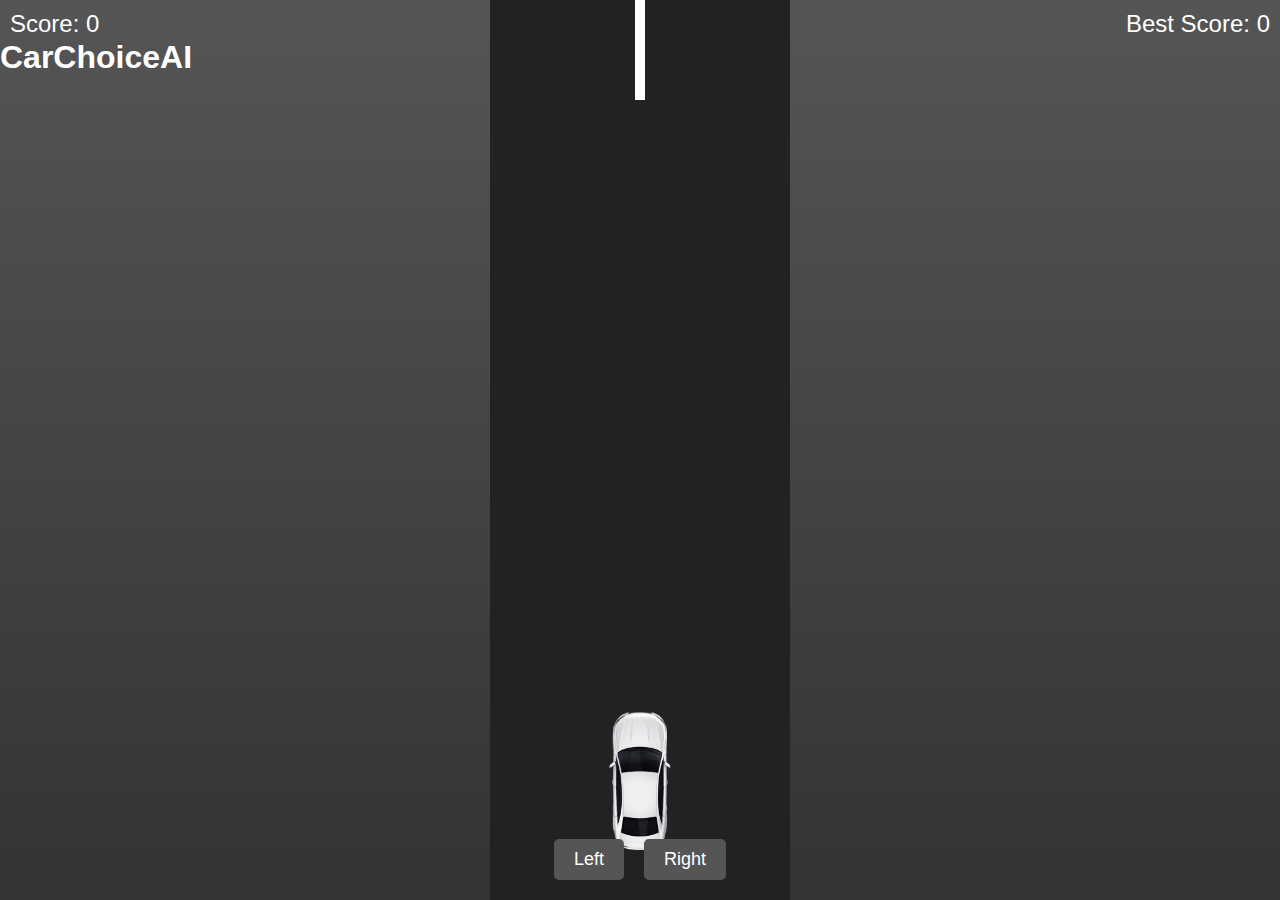
<file: car.html>
<!DOCTYPE html>
<html lang="en">
<head>
  <meta charset="UTF-8">
  <meta name="viewport" content="width=device-width, initial-scale=1.0">
  <title>Car Racing Game</title>
  <style>
    body {
      margin: 0;
      padding: 0;
      font-family: Arial, sans-serif;
      background-color: #444;
      overflow: hidden;
    }

    .game-container {
      position: relative;
      width: 100vw;
      height: 100vh;
      background: linear-gradient(#555, #333);
      overflow: hidden;
    }

    .road {
      position: absolute;
      left: 50%;
      top: 0;
      transform: translateX(-50%);
      width: 300px;
      height: 100%;
      background: #222;
      overflow: hidden;
      z-index: 1;
    }

    .line {
      position: absolute;
      width: 10px;
      height: 100px;
      background: white;
      left: 50%;
      transform: translateX(-50%);
      animation: move-line 0.8s linear infinite;
      z-index: 1; /* Полосы теперь ниже машин */
    }

    @keyframes move-line {
      from {
        top: -100px;
      }
      to {
        top: 100vh;
      }
    }

    .car {
      position: absolute;
      bottom: 50px;
      left: 50%;
      transform: translateX(-50%);
      width: 70px; /* Уменьшенный размер для двух машин в одной полосе */
      height: 140px;
      background: url('car2.png') no-repeat center center / contain;
      background-color: transparent;
      z-index: 2;
    }

    .enemy {
      position: absolute;
      top: -140px;
      width: 70px; /* Уменьшенный размер для двух машин в одной полосе */
      height: 140px;
      background: url('car1.png') no-repeat center center / contain;
      background-color: transparent;
      z-index: 2;
    }

    .score {
      position: absolute;
      top: 10px;
      left: 10px;
      color: white;
      font-size: 24px;
      z-index: 3;
    }

    .best-score {
      position: absolute;
      top: 10px;
      right: 10px;
      color: white;
      font-size: 24px;
      z-index: 3;
    }

    .controls {
      position: absolute;
      bottom: 20px;
      left: 50%;
      transform: translateX(-50%);
      display: flex;
      gap: 20px;
      z-index: 3;
    }

    .button {
      padding: 10px 20px;
      font-size: 18px;
      color: white;
      background-color: #555;
      border: none;
      border-radius: 5px;
      cursor: pointer;
      transition: background-color 0.3s;
    }

    .button:hover {
      background-color: #777;
    }

    @media (max-width: 768px) {
      .road {
        width: 200px;
      }
      .car, .enemy {
        width: 50px;
        height: 100px;
      }
      .controls {
        gap: 10px;
        flex-direction: column; /* Кнопки друг под другом на мобильных устройствах */
        align-items: center;
      }
      .button {
        padding: 12px 25px;
        font-size: 20px;
        width: 60%; /* Увеличенные кнопки для удобного нажатия */
      }
    }

    @media (max-width: 480px) {
      .road {
        width: 180px;
      }
      .car, .enemy {
        width: 40px;
        height: 80px;
      }
      .button {
        padding: 14px 30px;
        font-size: 22px;
        width: 80%;
      }
    }
    .a {
  text-decoration: none; /* Убираем подчёркивание */
  color: white; /* Устанавливаем цвет для ссылок */
  padding: 0.5rem 1rem;
  border-radius: 5px;
}
  </style>
</head>
<body>
  <div class="game-container">
    <div class="road">
      <div class="car"></div>
    </div>
    <div class="score">Score: 0</div>
    <a class="a" href="indexxx.html">
      <h1>CarChoiceAI</span></h1>
      </a>
    <div class="best-score">Best Score: 0</div>
    <div class="controls">
      <button class="button" id="left">Left</button>
      <button class="button" id="right">Right</button>
    </div>
  </div>

  <script>
    const road = document.querySelector('.road');
    const car = document.querySelector('.car');
    const scoreDisplay = document.querySelector('.score');
    const bestScoreDisplay = document.querySelector('.best-score');
    const leftButton = document.getElementById('left');
    const rightButton = document.getElementById('right');

    let score = 0;
    let bestScore = localStorage.getItem('bestScore') || 0;
    let gameOver = false;

    bestScoreDisplay.textContent = `Best Score: ${bestScore}`;

    // Move the car
    document.addEventListener('keydown', moveCar);
    leftButton.addEventListener('click', () => moveCar({ key: 'ArrowLeft' }));
    rightButton.addEventListener('click', () => moveCar({ key: 'ArrowRight' }));

    function moveCar(e) {
      const carRect = car.getBoundingClientRect();
      const roadRect = road.getBoundingClientRect();

      if (e.key === 'ArrowLeft' && carRect.left > roadRect.left) {
        car.style.left = `${car.offsetLeft - 30}px`;
      } else if (e.key === 'ArrowRight' && carRect.right < roadRect.right) {
        car.style.left = `${car.offsetLeft + 30}px`;
      }
    }

    // Create and move enemy cars
    function createEnemy() {
      const enemy = document.createElement('div');
      enemy.classList.add('enemy');
      enemy.style.left = `${Math.random() * (road.offsetWidth - 70)}px`;
      road.appendChild(enemy);

      let enemyInterval = setInterval(() => {
        const enemyRect = enemy.getBoundingClientRect();
        const carRect = car.getBoundingClientRect();

        // Check for collision
        if (
          carRect.left < enemyRect.right &&
          carRect.right > enemyRect.left &&
          carRect.top < enemyRect.bottom &&
          carRect.bottom > enemyRect.top
        ) {
          clearInterval(enemyInterval);
          gameOver = true;
          if (score > bestScore) {
            bestScore = score;
            localStorage.setItem('bestScore', bestScore);
          }
          alert(`Game Over! Your score: ${score}`);
          window.location.reload();
        }

        // Move enemy down or remove it if it goes off screen
        if (enemy.offsetTop > window.innerHeight) {
          road.removeChild(enemy);
          clearInterval(enemyInterval);
          score++;
          scoreDisplay.textContent = `Score: ${score}`;
        } else {
          enemy.style.top = `${enemy.offsetTop + 8}px`;
        }
      }, 20);
    }

    // Spawn enemies at intervals
    setInterval(() => {
      if (!gameOver) {
        createEnemy();
      }
    }, 1000);

    // Add road lines
    setInterval(() => {
      if (!gameOver) {
        const line = document.createElement('div');
        line.classList.add('line');
        road.appendChild(line);

        setTimeout(() => {
          road.removeChild(line);
        }, 800);
      }
    }, 150);
  </script>
</body>
</html>
</file>
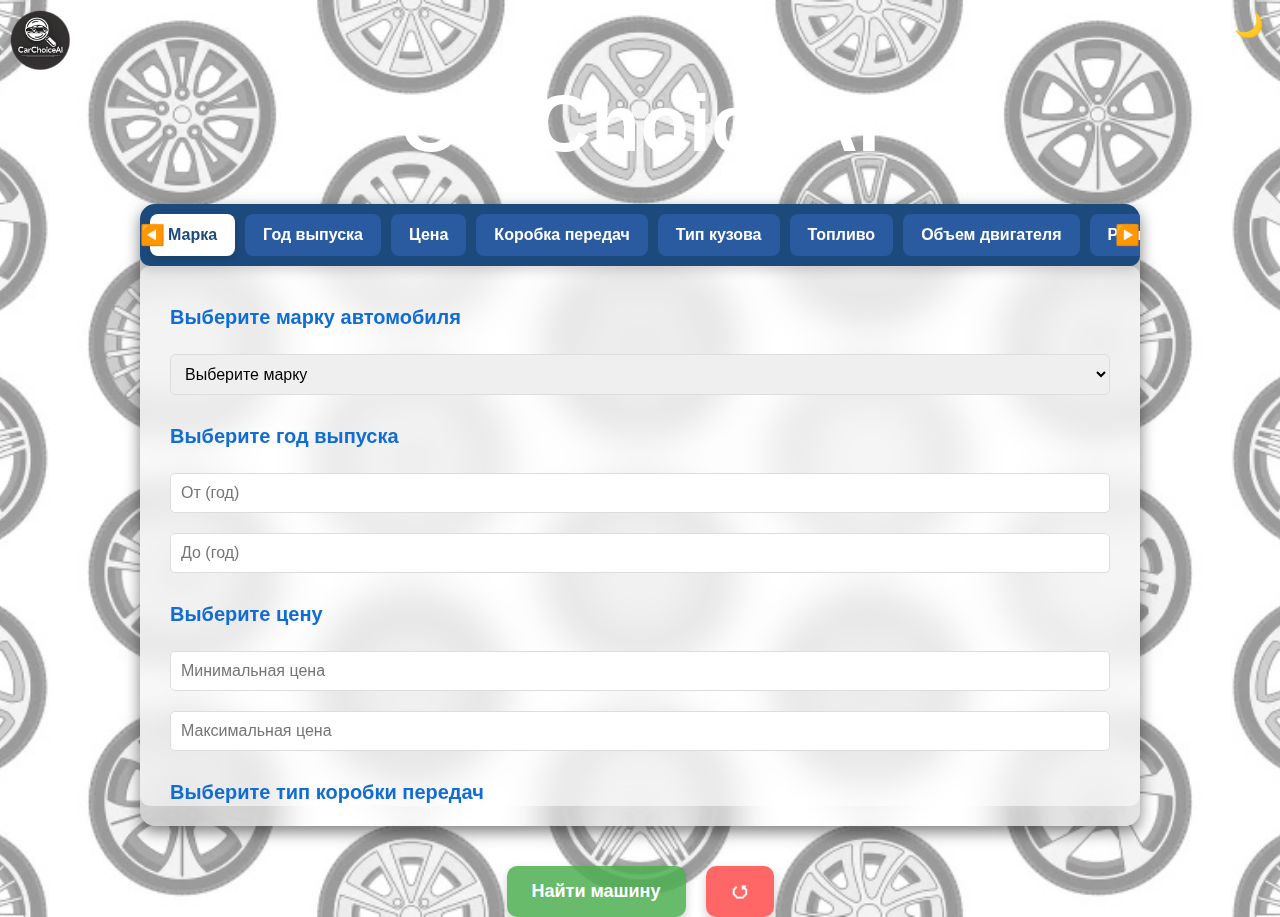
<file: indexxx.html>
<!DOCTYPE html>
<html lang="en">

<head>
  <meta charset="UTF-8">
  <meta name="viewport" content="width=device-width, initial-scale=1.0">
  <title>CarChoiceAI</title>
  <link rel="icon" type="image/png" href="LOGO.png">
   <link id="theme-stylesheet" rel="stylesheet" href="light-theme.css">
</head>

<body class="light-theme">
  <header>
    <div class="logo-container">
      <img src="LOGO-round.png" class="logo" alt="CarChoiceAI Logo">
    </div>
  </header>

  <div class="animation-container">
    <img src="car.png" class="car" alt="Car image">
    <a class="a" href="car.html">
    <h1 class="sss"class="site-title">CarChoice<span class="ai">AI</span></h1>
    </a>
  </div>
  
  <!-- Переключатель темы -->
  <div class="theme-switcher">
    <button id="theme-toggle" aria-label="Переключить тему">🌙</button>
  </div>

  <!-- Основной контент -->
  <form id="carForm">
    <div class="tabs">
      <div class="tab-container">
        <!-- Кнопка для прокрутки влево -->
        <button class="scroll-btn left" id="scroll-left">◀️</button>
        
        <!-- Контейнер вкладок -->
        <div class="tab-list">
          <div class="tab active" data-tab="tab-brand">Марка</div>
          <div class="tab" data-tab="tab-year">Год выпуска</div>
          <div class="tab" data-tab="tab-price">Цена</div>
          <div class="tab" data-tab="tab-gearbox">Коробка передач</div>
          <div class="tab" data-tab="tab-body">Тип кузова</div>
          <div class="tab" data-tab="tab-fuel">Топливо</div>
          <div class="tab" data-tab="tab-engine">Объем двигателя</div>
          <div class="tab" data-tab="tab-steering">Руль</div>
          <div class="tab" data-tab="tab-drivetrain">Привод</div>
          <div class="tab" data-tab="tab-color">Цвет</div>
        </div>
      
        <!-- Кнопка для прокрутки вправо -->
        <button class="scroll-btn right" id="scroll-right">▶️</button>
      </div>
      
      <section class="tab-content">
        <!-- Марка -->
        <div class="tab-panel active" id="tab-brand">
          <h3>Выберите марку автомобиля</h3>
          <select name="brand" required>
            <option value="" disabled selected hidden>Выберите марку</option>
            <option value="noooo">Не выбрано</option>
            <option value="BMW">BMW</option>
            <option value="Mercedes-Benz">Mercedes-Benz</option>
            <option value="Audi">Audi</option>
            <option value="Volkswagen">Volkswagen</option>
            <option value="Tesla">Tesla</option>
            <option value="Jaguar">Jaguar</option>
            <option value="Hyundai">Hyundai</option>
            <option value="Kia">Kia</option>
            <option value="Land Rover">Land Rover</option>
            <option value="Volvo">Volvo</option>
            <option value="Dodge">Dodge</option>
            <option value="Lexus">Lexus</option>
            <option value="Cadillac">Cadillac</option>
            <option value="Chrysler">Chrysler</option>
            <option value="Mazda">Mazda</option>
            <option value="Honda">Honda</option>
            <option value="Nissan">Nissan</option>
            <option value="Ford">Ford</option>
            <option value="Chevrolet">Chevrolet</option>
            <option value="GMC">GMC</option>
            <option value="Lincoln">Lincoln</option>
            <option value="Acura">Acura</option>
            <option value="Porsche">Porsche</option>
            <option value="Subaru">Subaru</option>
            <option value="Tesla">Jeep</option>
            <option value="Ferrari">Ferrari</option>
            <option value="Lamborghini">Lamborghini</option>
          </select>
        </div>

        <!-- Год выпуска -->
        <div class="tab-panel" id="tab-year">
          <h3>Выберите год выпуска</h3>
          <input type="number" id="year-from" placeholder="От (год)" min="1900" max="2024">
          <input type="number" id="year-to" placeholder="До (год)" min="1900" max="2024">
        </div>

        <!-- Цена -->
        <div class="tab-panel" id="tab-price">
          <h3>Выберите цену</h3>
          <input type="number" id="price-from" placeholder="Минимальная цена">
          <input type="number" id="price-to" placeholder="Максимальная цена">
        </div>

        <!-- Коробка передач -->
        <div class="tab-panel" id="tab-gearbox">
          <h3>Выберите тип коробки передач</h3>
          <select name="transmission" required>
            <option value="" disabled selected hidden>Выберите коробку</option>
            <option value="noooo">Не выбрано</option>
            <option value="Механика">Механика</option>
            <option value="Автомат">Автомат</option>
            <option value="Робот">Робот</option>
          </select>
        </div>

        <!-- Тип кузова -->
        <div class="tab-panel" id="tab-body">
          <h3>Выберите тип кузова</h3>
          <select name="body" required>
            <option value="" disabled selected hidden>Выберите кузов</option>
            <option value="noooo">Не выбрано</option>
            <option value="Седан">Седан</option>
            <option value="Кроссовер">Кроссовер</option>
            <option value="Хэтчбек">Хэтчбек</option>
            <option value="Купе">Купе</option>
          </select>
        </div>

        <!-- Топливо -->
        <div class="tab-panel" id="tab-fuel">
          <h3>Выберите тип топлива</h3>
          <select name="fuel" required>
            <option value="" disabled selected hidden>Выберите топливо</option>
            <option value="noooo">Не выбрано</option>
            <option value="Бензин">Бензин</option>
            <option value="Дизель">Дизель</option>
            <option value="Гибрид">Гибрид</option>
            <option value="Электрический">Электрический</option>
          </select>
        </div>

        <!-- Объем двигателя -->
        <div class="tab-panel" id="tab-engine">
          <h3>Выберите объем двигателя</h3>
          <input type="number" id="engine-from" placeholder="От (л)" min="0.1" max="9.9" step="0.1">
          <input type="number" id="engine-to" placeholder="До (л)" min="0.1" max="9.9" step="0.1">
        </div>

        <!-- Руль -->
        <div class="tab-panel" id="tab-steering">
          <h3>Выберите расположение руля</h3>
          <select name="steering" required>
            <option value="" disabled selected hidden>Выберите сторону</option>
            <option value="noooo">Не выбрано</option>
            <option value="Левый">Левый</option>
            <option value="Правый">Правый</option>
          </select>
        </div>

        <!-- Привод -->
        <div class="tab-panel" id="tab-drivetrain">
          <h3>Выберите тип привода</h3>
          <select name="drive" required>
            <option value="" disabled selected hidden>Выберите привод</option>
            <option value="noooo">Не выбрано</option>
            <option value="Передний">Передний</option>
            <option value="Задний">Задний</option>
            <option value="Полный">Полный</option>
          </select>
        </div>

        <!-- Цвет -->
        <div class="tab-panel" id="tab-color">
          <h3>Выберите цвет автомобиля</h3>
          <select name="color" required>
            <option value="" disabled selected hidden>Выберите цвет</option>
            <option value="noooo">Не выбрано</option>
            <option value="Черный">Черный</option>
            <option value="Белый">Белый</option>
            <option value="Красный">Красный</option>
            <option value="Зеленый">Зеленый</option>
            <option value="Желтый">Желтый</option>
            <option value="Оранжевый">Оранжевый</option>
            <option value="Серебристый">Серебристый</option>
            <option value="Синий">Синий</option>
          </select>
        </div>
      </section>
    </div>
    

    <!-- Кнопки -->
    <div class="buttons">
      <button type="submit" class="find-car-btn">Найти машину</button>
      <button type="reset" class="reset-btn">
        <span class="reset-icon">⭯</span>
      </button>
    </div>
  </form>


  <script src="https://bot.jaicp.com/chatwidget/imqYiqkL:f0dc9d640357a59fdf5c7faac6fdd5be291d3c5f/justwidget.js?force=true" async></script>
  <script src="script.js"></script>
  <script src="car-AI.js"></script>
  <script src="cars.json"></script>
</body>

</html>
</file>
<file: light-theme.css>
/* Общий стиль для страницы */
body {
  font-family: 'Arial', sans-serif;
  margin: 0;
  padding: 0;
  transition: background-color 0.3s, color 0.3s;
}


/* Фон для светлой темы */
body.light {
  background-image: url('ffffff.png');
  /* Укажите путь к фото для светлой темы */
}

/* Фон для темной темы */
body.dark {
  background-image: url('ggggg.png');
  /* Укажите путь к фото для темной темы */
}


/* Логотип */
.logo-container {
  padding: 10px;
  text-align: left;
}

.logo {
  width: 60px;
  height: auto;
}

/* Анимация появления машины */
.animation-container {
  position: relative;
  width: 100%;
  height: 80px;
  overflow: hidden;
  display: flex;
  align-items: center;
  justify-content: center;
}

.car {
  position: absolute;
  left: -200px;
  width: 200px;
  animation: carMove 3s ease-in-out forwards;
}

.site-title {
  font-size: 5rem; /* Увеличенный размер текста */
  font-weight: 800; /* Очень жирный текст */
  text-align: center; /* Центрирование текста */
  position: absolute;
  opacity: 0; /* Для анимации появления */
  animation: textAppear 1.5s ease-in-out forwards;
  animation-delay: 3s;

  /* Цвет и стили */
  color: #000; /* Основной цвет текста — чёрный */
  text-shadow: 0 2px 5px rgba(0, 0, 0, 0.2), 0 0 10px rgba(0, 0, 0, 0.1); /* Лёгкая тень для объёма */
  letter-spacing: 2px; /* Межбуквенный интервал */
  transition: transform 0.4s ease, text-shadow 0.4s ease; /* Плавные переходы при наведении */
}

.site-title span {
  color: #214bbe; /* Темно-синий цвет для "AI" */
  text-shadow: 0 2px 10px rgba(30, 58, 138, 0.5); /* Тень для выделения "AI" */
}

/* Эффект при наведении */
.site-title:hover {
  transform: scale(1.1); /* Лёгкое увеличение при наведении */
  text-shadow: 0 4px 15px rgba(0, 0, 0, 0.3), 0 0 20px rgba(30, 58, 138, 0.5); /* Усиленная тень */
}
.dark {
  .site-title {
    color: white; /* Текст становится белым */
  }
}

/* Анимации */
@keyframes textAppear {
  0% {
    opacity: 0;
    transform: translateY(-20px); /* Сдвиг вверх */
  }

  100% {
    opacity: 1;
    transform: translateY(0); /* Плавное появление */
  }
}

/* Анимации */
@keyframes carMove {
  0% {
    left: -200px;
  }

  70% {
    left: 50%;
    transform: translateX(-50%);
  }

  100% {
    left: 120%;
  }
}

@keyframes textAppear {
  0% {
    opacity: 0;
    transform: translateY(-10px);
  }

  100% {
    opacity: 1;
    transform: translateY(0);
  }
}

/* Вкладки */
.tabs {
  display: flex;
  flex-direction: column;
  margin: 40px auto;
  max-width: 1000px;
  background-color: rgba(0, 0, 0, 0.1);
  border-radius: 15px;
  box-shadow: 0 6px 15px rgba(0, 0, 0, 0.1);
  overflow: hidden;
  padding-bottom: 20px;
}

/* Контейнер для вкладок с кнопками */
.tab-container {
  position: relative;
  display: flex;
  align-items: center;
  justify-content: center;
}

/* Контейнер вкладок */
.tab-list {
  display: flex;
  overflow-x: hidden; /* Отключаем прокрутку колесом */
  background-color: var(--tabs-bg-color, #005cc5);
  padding: 10px;
  gap: 10px;
  border-radius: 10px;
  box-shadow: 0 4px 10px rgba(0, 0, 0, 0.2);
  max-width: 100%; /* Ограничиваем ширину контейнера */
}

/* Кнопки прокруткиппппппппппппппппппппппппппппппппппппппппппппппппппппп */
.scroll-btn {
  border-radius: 50%;
  background-color: #b2b1ef19;
  border: none;
  padding: 0.1px;
  font-size: 20px;
  cursor: pointer;
  position: absolute;
  z-index: 1;
  top: 50%;
  transform: translateY(-50%);
}

.scroll-btn.left {
  left: 0;
}

.scroll-btn.right {
  right: 0;
}

/* Стиль для кнопок прокрутки при наведении */
.scroll-btn:hover {
  background-color: #005bc4;
}


.tab-list::-webkit-scrollbar {
  display: none;
}

.tab {
  flex: none;
  padding: 12px 18px;
  font-size: 16px;
  font-weight: bold;
  color: #ffffff;
  background-color: var(--tab-default-bg, #0e57bd);
  border-radius: 8px;
  cursor: pointer;
  transition: background-color 0.3s, box-shadow 0.3s, transform 0.2s;
}

.tab:hover {
  background-color: var(--tab-hover-bg, #0869d8);
  transform: translateY(-3px);
  box-shadow: 0 8px 15px rgba(0, 0, 0, 0.2);
}

.tab.active {
  background-color: var(--tab-active-bg, #ffffff);
  color: var(--tab-active-color, #0e64c7);
  box-shadow: 0 4px 10px rgba(0, 0, 0, 0.15);
}

/* Содержимое вкладок */
.tab-content {
  overflow-y: auto;
  max-height: 500px;
  padding: 20px 30px;
  background-color: #ffffff;
  color: #333;
  font-size: 16px;
  font-weight: 600;
}

.tab-content h3 {
  font-size: 20px;
  font-weight: 700;
  color: #116cd3;
  margin-bottom: 15px;
}

.tab-content p {
  font-size: 14px;
  color: #888;
  margin-bottom: 15px;
}

.tab-content label {
  display: block;
  font-size: 16px;
  font-weight: 600;
  margin-bottom: 5px;
  color: #555;
}

.tab-content input,
.tab-content select {
  margin: 10px 0;
  padding: 10px;
  font-size: 16px;
  border: 1px solid #ddd;
  border-radius: 5px;
  width: 100%;
  box-sizing: border-box;
  transition: border-color 0.3s ease, box-shadow 0.3s ease;
}

.tab-content input:focus,
.tab-content select:focus {
  border-color: #116cd3;
  box-shadow: 0 0 5px rgba(29, 74, 125, 0.5);
}

.selection-display {
  margin-top: 15px;
  font-style: italic;
  color: #888;
}

/* Кнопки */
.buttons {
  display: flex;
  justify-content: center;
  gap: 20px;
  margin-top: 30px;
}

.find-car-btn,
.reset-btn {
  padding: 15px 25px;
  font-size: 18px;
  font-weight: bold;
  color: #ffffff;
  border: none;
  border-radius: 10px;
  cursor: pointer;
  transition: background-color 0.3s ease, transform 0.2s ease, box-shadow 0.3s ease;
  text-align: center;
  box-shadow: 0 4px 10px rgba(0, 0, 0, 0.2);
}

.find-car-btn {
  background-color: #4CAF50;
}

.find-car-btn:hover {
  background-color: #45a049;
  transform: translateY(-3px);
}

.reset-btn {
  background-color: #ff4b4b;
}

.reset-btn:hover {
  background-color: #e03b3b;
  transform: translateY(-3px);
}

.theme-toggle {
  position: fixed;
  top: 10px;
  right: 10px;
  background-color: var(--button-bg-color, #ccc);
  color: var(--button-text-color, #333);
  border: none;
  border-radius: 5px;
  padding: 10px 20px;
  font-size: 14px;
  cursor: pointer;
  box-shadow: 0 4px 10px rgba(0, 0, 0, 0.1);
  transition: background-color 0.3s, color 0.3s, transform 0.2s;
}

.theme-toggle:hover {
  transform: scale(1.1);
}
.result {
  margin-top: 20px;
  margin-left: auto;
  margin-right: auto; /* Центровка */
  padding: 20px 30px;
  border-radius: 10px;
  
  font-size: 1.4rem;
  font-weight: bold;
  text-align: center;
  box-shadow: 0 4px 10px rgba(0, 0, 0, 0.1);
  display: none; /* Изначально скрыт */
  width: 50%; /* Ширина контейнера */
  max-width: 400px; /* Максимальная ширина */
  min-width: 200px; /* Минимальная ширина */
}



.result.active {
  visibility: visible;
  opacity: 1;
  animation: fadeInCenter 0.5s ease-out forwards;
}
/*  ggggggggggggggggggggggggggggggggggggggggggggggggggggggggggggggggg */
.result.success {
  background-color: #ffffff;
  color: #116cd3;
}

.result.error {
  background-color: #440202;
  color: #333;
}
form + .result {
  margin-top: 20px;
}


@keyframes fadeInCenter {
  0% {
    opacity: 0;
    transform: translate(-50%, -50%) scale(0.8);
  }

  100% {
    opacity: 1;
    transform: translate(-50%, -50%) scale(1);
  }
}

:root {
  --tabs-bg-color: #1d4a7d;
  --tab-default-bg: #2a5a9f;
  --tab-hover-bg: #467cb8;
  --tab-active-bg: #ffffff;
  --tab-active-color: #1d4a7d;
  --button-bg-color: #ccc;
  --button-text-color: #333;
  --result-bg-color: #ffffff;
  --result-text-color: #000;
}

body.dark-theme {
  --tabs-bg-color: #333333;
  --tab-default-bg: #444444;
  --tab-hover-bg: #555555;
  --tab-active-bg: #666666;
  --tab-active-color: #ffffff;
  --button-bg-color: #555555;
  --button-text-color: #ffffff;
  --result-bg-color: #222222;
  --result-text-color: #ffffff;
}

/* Светлая тема (по умолчанию) */
body {
  background-color: white;
  color: black;
}

/* Тёмная тема */
body.dark {
  background-color: #121212;
  color: white;
}

/* Кнопка для переключения темы в правый верхний угол */
#theme-toggle {
  position: fixed;
  top: 10px;
  right: 10px;
  font-size: 24px;
  cursor: pointer;
  background: none;
  border: none;
  color: inherit;
}

/* Добавление анимации для кнопки */
#theme-toggle:hover {
  color: #ffa500;
}

/* ----- Темная тема ----- */
body.dark {
  background-color: #121212;
  /* Единый глубокий фон */
  color: #dcdcdc;
  /* Мягкий текст */
}

/* ----- Вкладки ----- */
body.dark .tab-list {
  background-color: #222222;
  /* Тёмный фон для списка вкладок */
  border-radius: 10px;
}

body.dark .tab {
  background-color: #333333;
  /* Серый для вкладок */
  color: #bbbbbb;
  /* Светлый текст */
  transition: background-color 0.3s ease, transform 0.2s;
}

body.dark .tab:hover {
  background-color: #444444;
  /* Ярче при наведении */
}

body.dark .tab.active {
  background-color: #556677;
  /* Приглушённый сине-серый для активной вкладки */
  color: #ffffff;
  box-shadow: 0px 4px 10px rgba(0, 0, 0, 0.4);
}

/* ----- Внутренний фон выбора параметров ----- */
body.dark .tab-content {
  background-color: #1f1f1f;
  /* Тёмный фон внутри вкладок */
  color: #dcdcdc;
  /* Светлый текст */
  border-radius: 10px;
  box-shadow: 0px 4px 10px rgba(0, 0, 0, 0.6);
}

/* Поля ввода внутри вкладок */
body.dark input,
body.dark select,
body.dark textarea {
  background-color: #2b2b2b;
  color: #dcdcdc;
  border: 1px solid #444444;
  border-radius: 6px;
  padding: 10px;
  transition: border-color 0.3s;
}

body.dark input:focus,
body.dark select:focus,
body.dark textarea:focus {
  border-color: #556677;
  /* Бирюзово-серый акцент */
}

/* ----- Кнопки ----- */
body.dark .find-car-btn {
  background-color: #3e5c76;
  /* Мягкий сине-зелёный */
  color: white;
}

body.dark .find-car-btn:hover {
  background-color: #4a6b8a;
  /* Светлее при наведении */
}

body.dark .reset-btn {
  background-color: #854c4c;
  /* Приятный красновато-коричневый */
  color: white;
}

body.dark .reset-btn:hover {
  background-color: #a05c5c;
  /* Светлее при наведении */
}

/* ----- Результаты ggggggggggggggggggggggggggggggggggggggggggggggggggggggggggggg----- */
body.dark .result {
  background-color: #252525;
  box-shadow: 0px 4px 10px rgba(0, 0, 0, 0.4);
  color: #116cd3;
}

body.dark .result.success {
  background-color: #333;
  /* Зелёный с серым оттенком */
}

body.dark .result.error {
  background-color: #703030;
  /* Красный с приглушённым оттенком */
}

/* Кастомизация скроллбара для вкладок */
body.dark .tab-list {
  scrollbar-color: #444444 #222222;
  /* Цвет бегунка и фона */
  scrollbar-width: thin;
  /* Узкий стиль скроллбара */
}

body.dark .tab-list::-webkit-scrollbar {
  width: 8px;
  /* Ширина полосы прокрутки */
  height: 8px;
}

body.dark .tab-list::-webkit-scrollbar-thumb {
  background-color: #444444;
  /* Цвет бегунка */
  border-radius: 10px;
}

body.dark .tab-list::-webkit-scrollbar-thumb:hover {
  background-color: #555555;
  /* Цвет бегунка при наведении */
}

body.dark .tab-list::-webkit-scrollbar-track {
  background-color: #222222;
  /* Цвет трека скроллбара */
  border-radius: 10px;
}

/* Кастомизация вертикального скроллбара внутри вкладок */
body.dark .tab-content {
  scrollbar-color: #444444 #222222;
  /* Цвет бегунка и фона */
  scrollbar-width: thin;
  /* Узкий стиль скроллбара */
}

body.dark .tab-content::-webkit-scrollbar {
  width: 8px;
  /* Ширина вертикального скроллбара */
  height: 8px;
  /* Высота горизонтального скроллбара (если есть) */
}

body.dark .tab-content::-webkit-scrollbar-thumb {
  background-color: #444444;
  /* Цвет бегунка */
  border-radius: 10px;
}

body.dark .tab-content::-webkit-scrollbar-thumb:hover {
  background-color: #555555;
  /* Цвет бегунка при наведении */
}

body.dark .tab-content::-webkit-scrollbar-track {
  background-color: #222222;
  /* Цвет трека скроллбара */
  border-radius: 10px;
}

/* Кастомизация скроллбара для вкладок в светлой теме */
.tab-list {
  scrollbar-color: #cccccc #f0f0f0;
  /* Цвет бегунка и фона */
  scrollbar-width: thin;
  /* Узкий стиль скроллбара */
}

.tab-list::-webkit-scrollbar {
  width: 8px;
  /* Высота горизонтальной полосы прокрутки */
  height: 8px;
}

.tab-list::-webkit-scrollbar-thumb {
  background-color: #cccccc;
  /* Цвет бегунка */
  border-radius: 10px;
}

.tab-list::-webkit-scrollbar-thumb:hover {
  background-color: #aaaaaa;
  /* Цвет бегунка при наведении */
}

.tab-list::-webkit-scrollbar-track {
  background-color: #f0f0f0;
  /* Цвет трека скроллбара */
  border-radius: 10px;
}

/* Общий стиль для страницы */
body {
  background-size: cover;
  /* Масштабирует изображение, чтобы оно занимало весь экран */
  background-position: center;
  /* Центрирует фон */
  background-repeat: no-repeat;
  /* Избегает повторения изображения */
  transition: background-image 0.5s ease-in-out;
  /* Плавный переход между темами */

}
/* Прозрачный фон вкладок */
.tabs {
  background-color: rgba(255, 255, 255, 0.1); /* Белый с 50% прозрачности */
  backdrop-filter: blur(20px); /* Размытие фона */
  border-radius: 15px;
  box-shadow: 0 6px 15px rgba(0, 0, 0, 0.5);
  overflow: hidden;
  padding-bottom: 20px;
}

/* Прозрачный фон для содержимого вкладок */
.tab-content {
  background-color: rgba(255, 255, 255, 0.5); /* Слегка прозрачный белый */
  backdrop-filter: blur(5px); /* Легкое размытие */
  color: #333;
  padding: 20px 30px;
  border-radius: 10px;
}

/* Прозрачный фон для всплывающих сообщений */
.result {
  background-color: rgba(255, 255, 255, 0.8); /* Прозрачный фон */
  backdrop-filter: blur(5px); /* Размытие */
  color: var(--result-text-color, #000);
  box-shadow: 0 8px 20px rgba(0, 0, 0, 0.2);
}

/* Тёмная тема */
body.dark .tabs {
  background-color: rgba(34, 34, 34, 0.1); /* Тёмный с прозрачностью */
  backdrop-filter: blur(20px);
}

body.dark .tab-content {
  background-color: rgba(34, 34, 34, 0.5); /* Почти непрозрачный тёмный */
  backdrop-filter: blur(5px);
}

body.dark .result {
  background-color: rgba(34, 34, 34, 0.9); /* Прозрачный фон для тёмной темы */
  backdrop-filter: blur(5px);
}
.find-car-btn,
.reset-btn {
    background-color: rgba(76, 175, 80, 0.85); /* Найти машину */
}

.reset-btn {
    background-color: rgba(255, 75, 75, 0.85); /* Сбросить */
}

.sss {
  font-size: 5rem; /* Стандартный размер заголовка */
}
/*адаптивкааааааааааааааааааааааааааааааааааа*/
@media (max-width: 768px) {
  .navigation ul {
      flex-direction: column;
  }
  
  .sss {
      font-size: 4rem; /* Уменьшаем размер заголовка для планшетов */
  }
}

@media (max-width: 480px) {
  .sss {
      font-size: 1.5rem;
  }

  .section {
      padding: 1rem;
  }

  .sss {
      font-size: 3rem; /* Ещё меньше размер для телефонов */
  }
}

.a {
  text-decoration: none; /* Убираем подчёркивание */
  color: white; /* Устанавливаем цвет для ссылок */
  padding: 0.5rem 1rem;
  border-radius: 5px;
}

.a:hover {
  background: #1b1991; /* Эффект при наведении */
}
</file>
